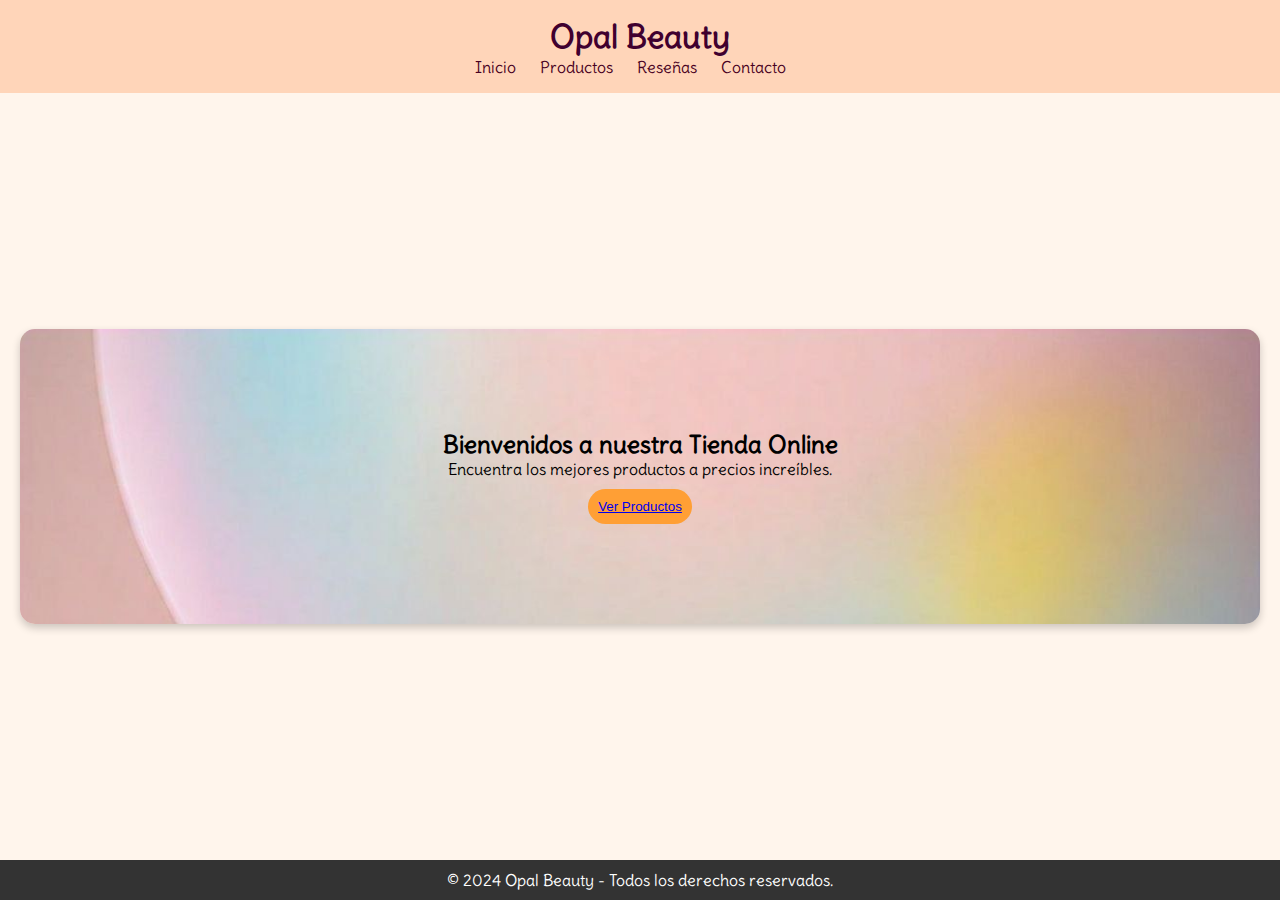
<file: index.html>
<!DOCTYPE html>
<html lang="es">
<head>
    <meta charset="UTF-8">
    <meta name="viewport" content="width=device-width, initial-scale=1.0">
    <title>Opal Beauty - Inicio</title>
    <link rel="preconnect" href="https://fonts.googleapis.com">
    <link rel="preconnect" href="https://fonts.gstatic.com" crossorigin>
    <link href="https://fonts.googleapis.com/css2?family=Delius&family=Montserrat:wght@300&family=Poppins:wght@100;400&display=swap" rel="stylesheet">
    <link rel="stylesheet" href="styles.css">
</head>
<body>
    <header>
        <h1>Opal Beauty</h1>
        <nav>
            <ul>
                <li><a href="index.html">Inicio</a></li>
                <li><a href="productos.html">Productos</a></li>
                <li><a href="reseñas.html">Reseñas</a></li>
                <li><a href="contacto.html">Contacto</a></li>
            </ul>
        </nav>
    </header>
<h3></h3>
    <main>
        <section id="bienvenida">
            <h2>Bienvenidos a nuestra Tienda Online</h2>
            <p>Encuentra los mejores productos a precios increíbles.</p>
            <button>
                <a href="productos.html">Ver Productos</a>
            </button>
            
        </section>
    </main>

    <!-- Footer -->
    <footer>
        <p>&copy; 2024 Opal Beauty - Todos los derechos reservados.</p>
    </footer>
</body>
</html>
</file>
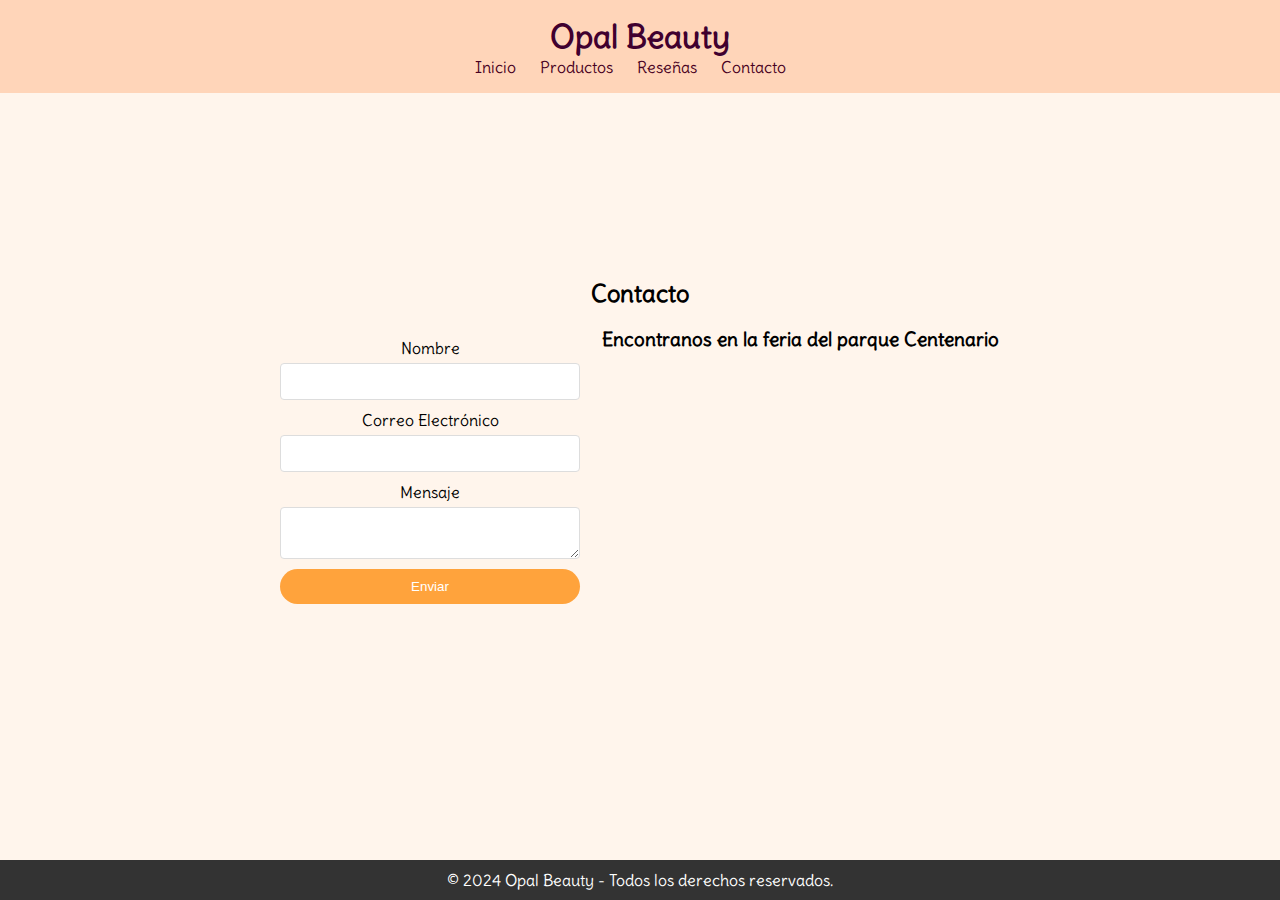
<file: contacto.html>
<!DOCTYPE html>
<html lang="es">
<head>
    <meta charset="UTF-8">
    <meta name="viewport" content="width=device-width, initial-scale=1.0">
    <title>Opal Beauty - Contacto</title>
    <link rel="preconnect" href="https://fonts.googleapis.com">
    <link rel="preconnect" href="https://fonts.gstatic.com" crossorigin>
    <link href="https://fonts.googleapis.com/css2?family=Delius&family=Montserrat:wght@300&family=Poppins:wght@100;400&display=swap" rel="stylesheet">
    <link rel="stylesheet" href="styles.css">
</head>
<body>
    <header>
        <h1>Opal Beauty</h1>
        <nav>
            <ul>
                <li><a href="index.html">Inicio</a></li>
                <li><a href="productos.html">Productos</a></li>
                <li><a href="reseñas.html">Reseñas</a></li>
                <li><a href="contacto.html">Contacto</a></li>
            </ul>
        </nav>
    </header>

    <main>

        
        <section id="contacto">
            <h2>Contacto</h2>

            <div id="contactomapa">
                <form id="contactenos" action="https://formspree.io/f/mbljybwe" method="POST">
                    <label for="nombre">Nombre</label>
                    <input type="text" id="nombre" name="nombre" required>
    
                    <label for="correo">Correo Electrónico</label>
                    <input type="email" id="correo" name="correo" required>
    
                    <label for="mensaje">Mensaje</label>
                    <textarea id="mensaje" name="mensaje" required></textarea>
    
                    <button type="submit">Enviar</button>
                </form>
                <div>
                    <h3>Encontranos en la feria del parque Centenario</h3>
                    <iframe id="mapa" src="https://www.google.com/maps/embed?pb=!1m18!1m12!1m3!1d54083.71440753983!2d-58.43576445692362!3d-34.604068934039844!2m3!1f0!2f0!3f0!3m2!1i1024!2i768!4f13.1!3m3!1m2!1s0x95bcca688994eb61%3A0xd055df0a7dafa86e!2sParque%20Centenario!5e0!3m2!1ses!2sar!4v1731650376032!5m2!1ses!2sar" width="400" height="300" style="border:0;" allowfullscreen="" loading="lazy" referrerpolicy="no-referrer-when-downgrade"></iframe>
                </div>
            </div>
        </section>
    </main>

    <footer>
        <p>&copy; 2024 Opal Beauty - Todos los derechos reservados.</p>
    </footer>
</body>
</html>
</file>
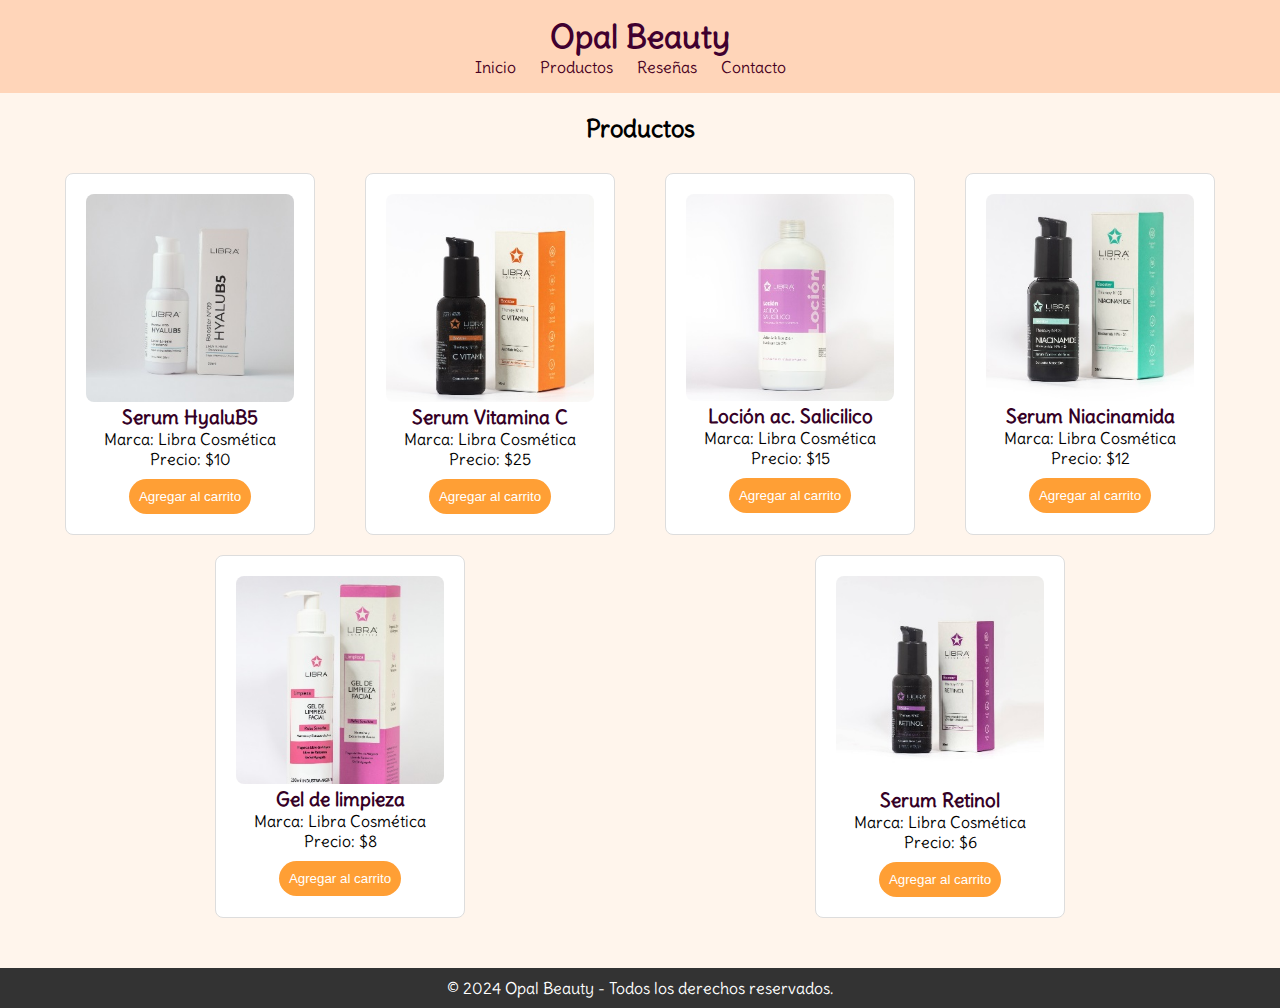
<file: productos.html>
<!DOCTYPE html>
<html lang="es">
<head>
    <meta charset="UTF-8">
    <meta name="viewport" content="width=device-width, initial-scale=1.0">
    <title>Opal Beauty - Productos</title>
    <link rel="preconnect" href="https://fonts.googleapis.com">
    <link rel="preconnect" href="https://fonts.gstatic.com" crossorigin>
    <link href="https://fonts.googleapis.com/css2?family=Delius&family=Montserrat:wght@300&family=Poppins:wght@100;400&display=swap" rel="stylesheet">
    <link rel="stylesheet" href="styles.css">
</head>
<body>
    <header>
        <h1>Opal Beauty</h1>
        <nav>
            <ul>
                <li><a href="index.html">Inicio</a></li>
                <li><a href="productos.html">Productos</a></li>
                <li><a href="reseñas.html">Reseñas</a></li>
                <li><a href="contacto.html">Contacto</a></li>
            </ul>
        </nav>
    </header>

    <main>
        <section>
            <h2>Productos</h2>
            <div  id="productos">
                <div class="producto-card">
                    <img src="./img/prod1.jpg" alt="Serum HyaluB5">
                    <h3>Serum HyaluB5</h3>
                    <p>Marca: Libra Cosmética</p>
                    <p>Precio: $10</p>
                    <button>Agregar al carrito</button>
                </div>
                <div class="producto-card">
                    <img src="./img/prod2.jpg" alt="Serum Vitamina C">
                    <h3>Serum Vitamina C</h3>
                    <p>Marca: Libra Cosmética</p>
                    <p>Precio: $25</p>
                    <button>Agregar al carrito</button>
                </div>
                <div class="producto-card">
                    <img src="./img/prod3.jpg" alt="Loción ac. Salicilico">
                    <h3>Loción ac. Salicilico</h3>
                    <p>Marca: Libra Cosmética</p>
                    <p>Precio: $15</p>
                    <button>Agregar al carrito</button>
                </div>
                <div class="producto-card">
                    <img src="./img/prod4.jpg" alt="Serum Niacinamida">
                    <h3>Serum Niacinamida</h3>
                    <p>Marca: Libra Cosmética</p>
                    <p>Precio: $12</p>
                    <button>Agregar al carrito</button>
                </div>
                <div class="producto-card">
                    <img src="./img/prod5.jpg" alt="Gel de limpieza">
                    <h3>Gel de limpieza</h3>
                    <p>Marca: Libra Cosmética</p>
                    <p>Precio: $8</p>
                    <button>Agregar al carrito</button>
                </div>
                <div class="producto-card">
                    <img src="./img/prod6.jpg" alt="Serum Retinol">
                    <h3>Serum Retinol</h3>
                    <p>Marca: Libra Cosmética</p>
                    <p>Precio: $6</p>
                    <button>Agregar al carrito</button>
                </div>
            </div>
        </section>
    </main>

    <footer>
        <p>&copy; 2024 Opal Beauty - Todos los derechos reservados.</p>
    </footer>
</body>
</html>
</file>
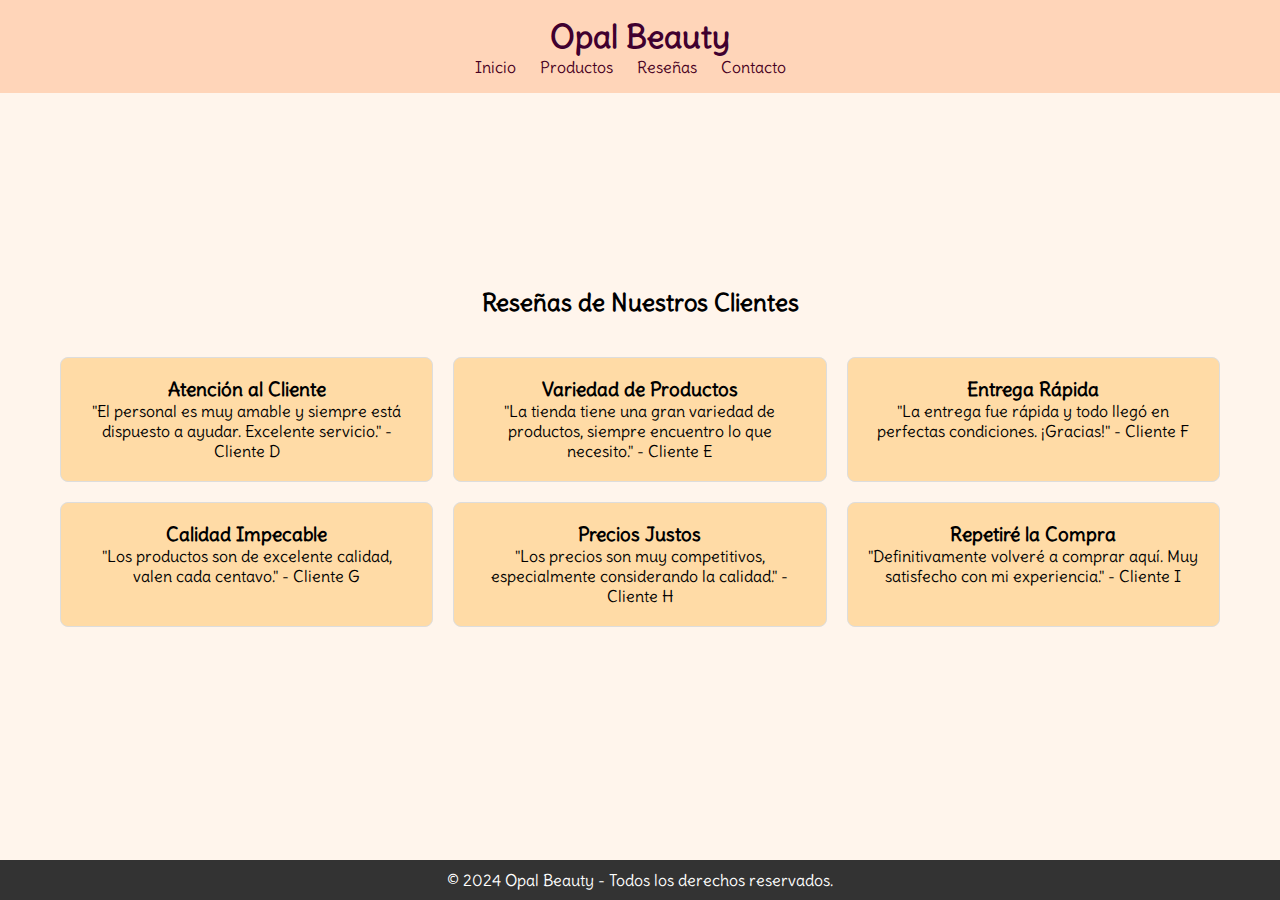
<file: reseñas.html>
<!DOCTYPE html>
<html lang="es">
<head>
    <meta charset="UTF-8">
    <meta name="viewport" content="width=device-width, initial-scale=1.0">
    <title>Opal Beauty - Reseñas</title>
    <link rel="preconnect" href="https://fonts.googleapis.com">
    <link rel="preconnect" href="https://fonts.gstatic.com" crossorigin>
    <link href="https://fonts.googleapis.com/css2?family=Delius&family=Montserrat:wght@300&family=Poppins:wght@100;400&display=swap" rel="stylesheet">
    <link rel="stylesheet" href="styles.css">
</head>
<body>
    <header>
        <h1>Opal Beauty</h1>
        <nav>
            <ul>
                <li><a href="index.html">Inicio</a></li>
                <li><a href="productos.html">Productos</a></li>
                <li><a href="reseñas.html">Reseñas</a></li>
                <li><a href="contacto.html">Contacto</a></li>
            </ul>
        </nav>
    </header>
    
    <main>
        <section>
            <h2>Reseñas de Nuestros Clientes</h2>
            <div id="reseñas">
                <div class="reseña-card">
                    <h3>Atención al Cliente</h3>
                    <p>"El personal es muy amable y siempre está dispuesto a ayudar. Excelente servicio." - Cliente D</p>
                </div>
                <div class="reseña-card">
                    <h3>Variedad de Productos</h3>
                    <p>"La tienda tiene una gran variedad de productos, siempre encuentro lo que necesito." - Cliente E</p>
                </div>
                <div class="reseña-card">
                    <h3>Entrega Rápida</h3>
                    <p>"La entrega fue rápida y todo llegó en perfectas condiciones. ¡Gracias!" - Cliente F</p>
                </div>
                <div class="reseña-card">
                    <h3>Calidad Impecable</h3>
                    <p>"Los productos son de excelente calidad, valen cada centavo." - Cliente G</p>
                </div>
                <div class="reseña-card">
                    <h3>Precios Justos</h3>
                    <p>"Los precios son muy competitivos, especialmente considerando la calidad." - Cliente H</p>
                </div>
                <div class="reseña-card">
                    <h3>Repetiré la Compra</h3>
                    <p>"Definitivamente volveré a comprar aquí. Muy satisfecho con mi experiencia." - Cliente I</p>
                </div>
            </div>
        </section>
    </main>

    <footer>
        <p>&copy; 2024 Opal Beauty - Todos los derechos reservados.</p>
    </footer>
</body>
</html>
</file>
<file: styles.css>
* {
    margin: 0;
    padding: 0;
    box-sizing: border-box;
}

body {
    min-height: 100vh;
    font-family: "Delius";
    font-weight: 400;
    font-style: normal;
    margin: 0;
    padding: 0;
    background-color: #fff5ec;
    display: flex;
    flex-direction: column;
}

header, main, footer {
    padding: 20px;
    text-align: center;
}

main {
    flex: 1;
    display: flex;
    flex-direction: column;
    justify-content: center;
    align-items: center;
    text-align: center;
}


/* header */
header {
    background-color: #ffd5b9;
    color: #40002f;
    padding: 1rem;
    text-align: center;
}

header h1 {
    margin: 0;
}

nav ul {
    list-style: none;
    padding: 0;
}

nav ul li {
    display: inline;
    margin-right: 20px;
}

nav ul li a {
    color: #480022;
    text-decoration: none;
}

nav ul li a:hover {
    text-decoration: underline;
}

#bienvenida {
    width: 100%;
    height: 1000%;
    background-image: url("./img/bkg.jpg");
    background-size: cover;
    display: flex;
    flex-direction: column;
    justify-content: center;
    align-items: center;
    text-align: center;
    border-radius: 15px;
    box-shadow: 0 4px 8px rgba(0, 0, 0, 0.2);
    margin: 1rm;
    padding: 100px;
}

/* footer */
footer {
    background-color: #333;
    color: white;
    text-align: center;
    padding: 10px;
    width: 100%;
}

/* productos */
#productos {
    display: flex;
    justify-content: space-around;
    flex-wrap: wrap;
    margin: 20px;
}

.producto-card {
    background-color: white;
    border: 1px solid #ddd;
    border-radius: 8px;
    padding: 20px;
    margin: 10px;
    width: 250px;
    text-align: center;
}

.producto-card img {
    width: 100%;
    height: auto;
    border-radius: 8px;
}

.producto-card h3 {
    color: #350026;
}

/* button */
button {
    background-color: #ff9f35;
    color: white;
    border: none;
    padding: 10px;
    cursor: pointer;
    margin-top: 10px;
    border-radius: 26px;
}

button:hover {
    background-color: #e85700;
}

/* reseñas */
#reseñas {
    display: grid;
    grid-template-columns: repeat(3, 1fr);
    gap: 20px;
    margin: 40px;
}

.reseña-card {
    background-color: #ffdba6;
    padding: 20px;
    border: 1px solid #ddd;
    border-radius: 8px;
    text-align: center;
}

/* formulario */
#contacto form {
    display: flex;
    flex-direction: column;
    width: 300px;
    margin: 0 auto;
}

#contacto label {
    margin-top: 10px;
    font-weight: thin;
}

#contacto input, #contacto textarea {
    padding: 10px;
    margin-top: 5px;
    border: 1px solid #ddd;
    border-radius: 4px;
}

#contacto button {
    background-color: #ffa33c;
    color: white;
    border: none;
    padding: 10px;
    cursor: pointer;
    margin-top: 10px;
}

#contacto button:hover {
    background-color: #ff614a;
}

#contactomapa {
    display: flex;
    justify-content: space-between;
    gap: 20px;
    padding: 20px;
}

#contactenos {
    flex: 1;
}

#mapa {
    flex: 1;
    max-width: 500px;
}

/* media queries */
@media (max-width: 768px) {
    #productos {
        flex-direction: column;
        align-items: center;
    }

    .producto-card {
        width: 80%;
    }

    #reseñas {
        grid-template-columns: 1fr;
    }

    #contactomapa {
        flex-direction: column;
        align-items: center;
    }

    #mapa {
        width: 100%;
        margin-top: 20px;
    }
}


@media (max-width: 480px) {
    nav ul {
        display: grid;
        grid-template-columns: 1fr 1fr;
        gap: 10px;
        justify-items: center;
        padding: 10px 0;
    }

    nav ul li {
        display: inline-block;
        margin-right: 0;
        margin-top: 0;
    }
}
</file>
